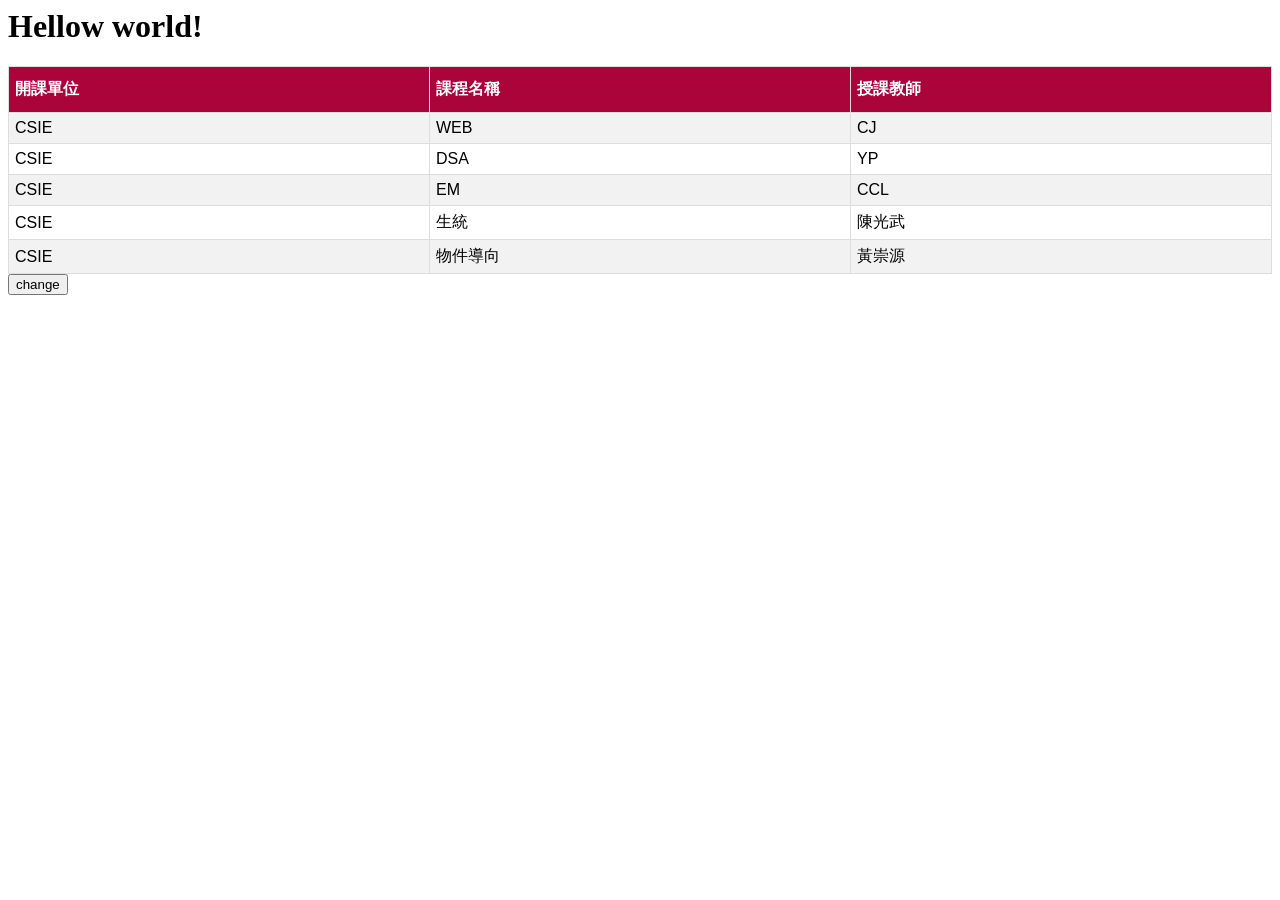
<file: index.html>
<html>
    <head>
        <link rel="stylesheet" type="text/css" href="styles.css">
        <script src="button.js"></script>
    </head>
    <body>
        <h1 id="Hellow world!">Hellow world!</h1>
        <table id="csie">
            <tr>
                <th>開課單位</th> <th>課程名稱</th> <th>授課教師</th>
            </tr>
            <tr>
                <td>CSIE</td> <td>WEB</td> <td>CJ</td>
            </tr>
            <tr>
                <td>CSIE</td> <td>DSA</td> <td>YP</td>
            </tr>
            <tr>
                <td>CSIE</td> <td>EM</td> <td>CCL</td>
            </tr>
            <tr>
                <td>CSIE</td> <td>生統</td> <td>陳光武</td>
            </tr>
            <tr>
                <td>CSIE</td> <td>物件導向</td> <td>黃崇源</td>
            </tr>
        </table>
        <button onclick="changeResult(), displayResult()">change</button>
    </body>
</html>
</file>
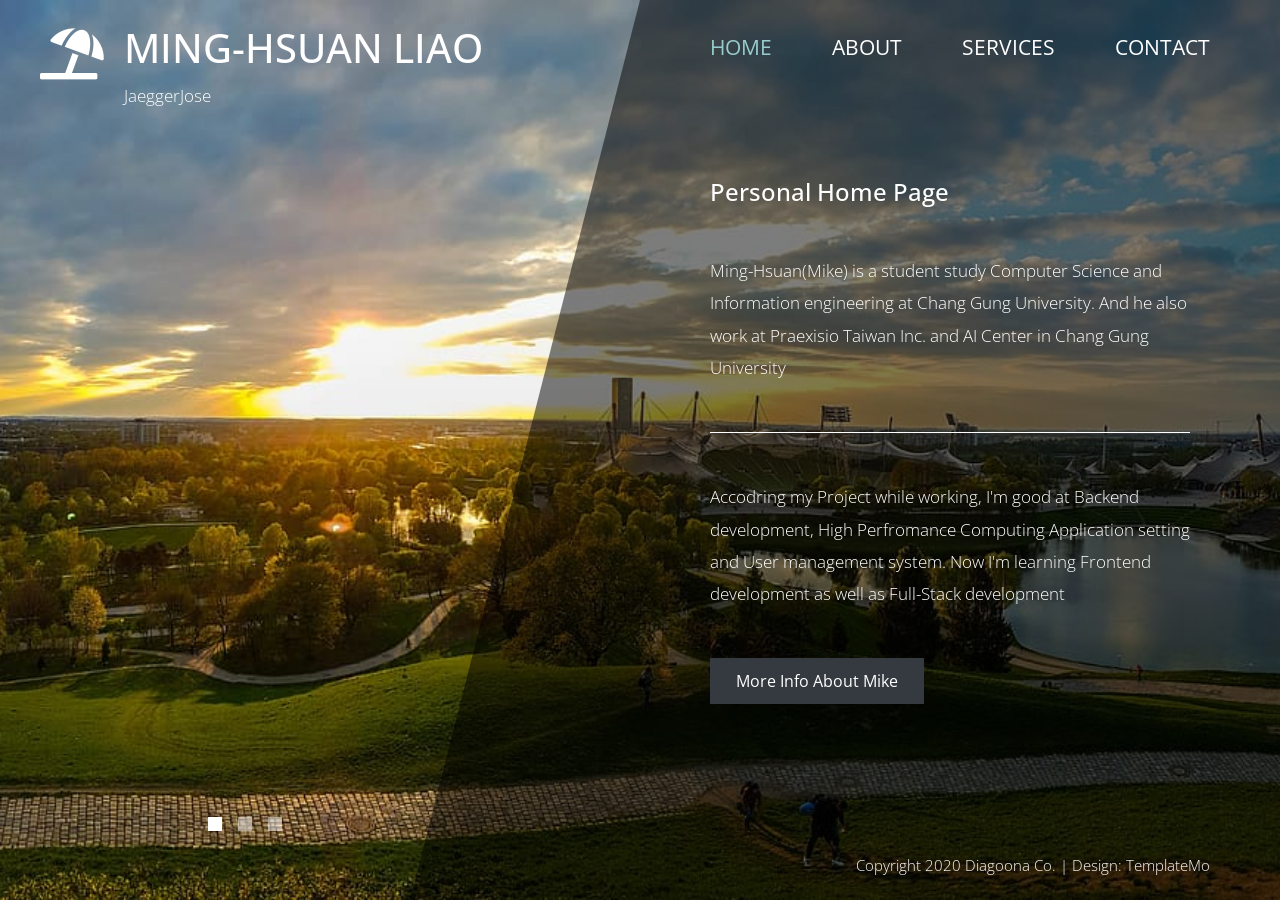
<file: HW1/index.html>
<!DOCTYPE html>
<html lang="en">
<head>
<!-- Google tag (gtag.js) -->
<script async src="https://www.googletagmanager.com/gtag/js?id=G-N0YQWYT632"></script>
<script>
  window.dataLayer = window.dataLayer || [];
  function gtag(){dataLayer.push(arguments);}
  gtag('js', new Date());

  gtag('config', 'G-N0YQWYT632');
</script>
    <meta charset="UTF-8">
    <meta name="viewport" content="width=device-width, initial-scale=1.0">
    <meta http-equiv="X-UA-Compatible" content="ie=edge">
    <title>Diagoona HTML CSS Template</title>
    <link href="https://fonts.googleapis.com/css?family=Open+Sans:300,400" rel="stylesheet" />
    <link href="css/bootstrap.min.css" rel="stylesheet" />
    <link href="fontawesome/css/all.min.css" rel="stylesheet" />
    <link href="css/templatemo-diagoona.css" rel="stylesheet" />
  </head>

<body>
    <div class="tm-container">        
        <div>
            <div class="tm-row pt-4">
                <div class="tm-col-left">
                    <div class="tm-site-header media">
                        <i class="fas fa-umbrella-beach fa-3x mt-1 tm-logo"></i>
                        <div class="media-body">
                            <h1 class="tm-sitename text-uppercase">Ming-Hsuan Liao</h1>
                            <p class="tm-slogon">JaeggerJose</p>
                        </div>        
                    </div>
                </div>
                <div class="tm-col-right">
                    <nav class="navbar navbar-expand-lg" id="tm-main-nav">
                        <button class="navbar-toggler toggler-example mr-0 ml-auto" type="button" 
                            data-toggle="collapse" data-target="#navbar-nav" 
                            aria-controls="navbar-nav" aria-expanded="false" aria-label="Toggle navigation">
                            <span><i class="fas fa-bars"></i></span>
                        </button>
                        <div class="collapse navbar-collapse tm-nav" id="navbar-nav">
                            <ul class="navbar-nav text-uppercase">
                                <li class="nav-item active">
                                    <a class="nav-link tm-nav-link" href="#">Home <span class="sr-only">(current)</span></a>
                                </li>
                                <li class="nav-item">
                                    <a class="nav-link tm-nav-link" href="about.html">About</a>
                                </li>
                                <li class="nav-item">
                                    <a class="nav-link tm-nav-link" href="services.html">Services</a>
                                </li>                            
                                <li class="nav-item">
                                    <a class="nav-link tm-nav-link" href="contact.html">Contact</a>
                                </li>
                            </ul>                            
                        </div>                        
                    </nav>
                </div>
            </div>
            
            <div class="tm-row">
                <div class="tm-col-left"></div>
                <main class="tm-col-right">
                    <section class="tm-content">
                        <h2 class="mb-5 tm-content-title" color="white">Personal Home Page</h2>
                        <p class="mb-5">Ming-Hsuan(Mike) is a student study Computer Science and Information engineering at Chang Gung University. And he also work at Praexisio Taiwan Inc. and AI Center in Chang Gung University</p>
                        <hr class="mb-5">
                        <p class="mb-5">Accodring my Project while working, I'm good at Backend development, High Perfromance Computing Application setting and User management system. Now I'm learning Frontend development as well as Full-Stack development</p>                        
                        <a href="about.html" class="btn btn-dark">More Info About Mike</a>
                    </section>
                </main>
            </div>
        </div>        

        <div class="tm-row">
            <div class="tm-col-left text-center">            
                <ul class="tm-bg-controls-wrapper">
                    <li class="tm-bg-control active" data-id="0"></li>
                    <li class="tm-bg-control" data-id="1"></li>
                    <li class="tm-bg-control" data-id="2"></li>
                </ul>            
            </div>        
            <div class="tm-col-right tm-col-footer">
                <footer class="tm-site-footer text-right">
                    <p class="mb-0">Copyright 2020 Diagoona Co. 
                    
                    | Design: <a rel="nofollow" target="_parent" href="https://templatemo.com" class="tm-text-link">TemplateMo</a></p>
                </footer>
            </div>  
        </div>
        <div class="tm-bg">
            <div class="tm-bg-left"></div>
            <div class="tm-bg-right"></div>
        </div>
    </div>

    <script src="js/jquery-3.4.1.min.js"></script>
    <script src="js/bootstrap.min.js"></script>
    <script src="js/jquery.backstretch.min.js"></script>
    <script src="js/templatemo-script.js"></script>
</body>
</html>
</file>
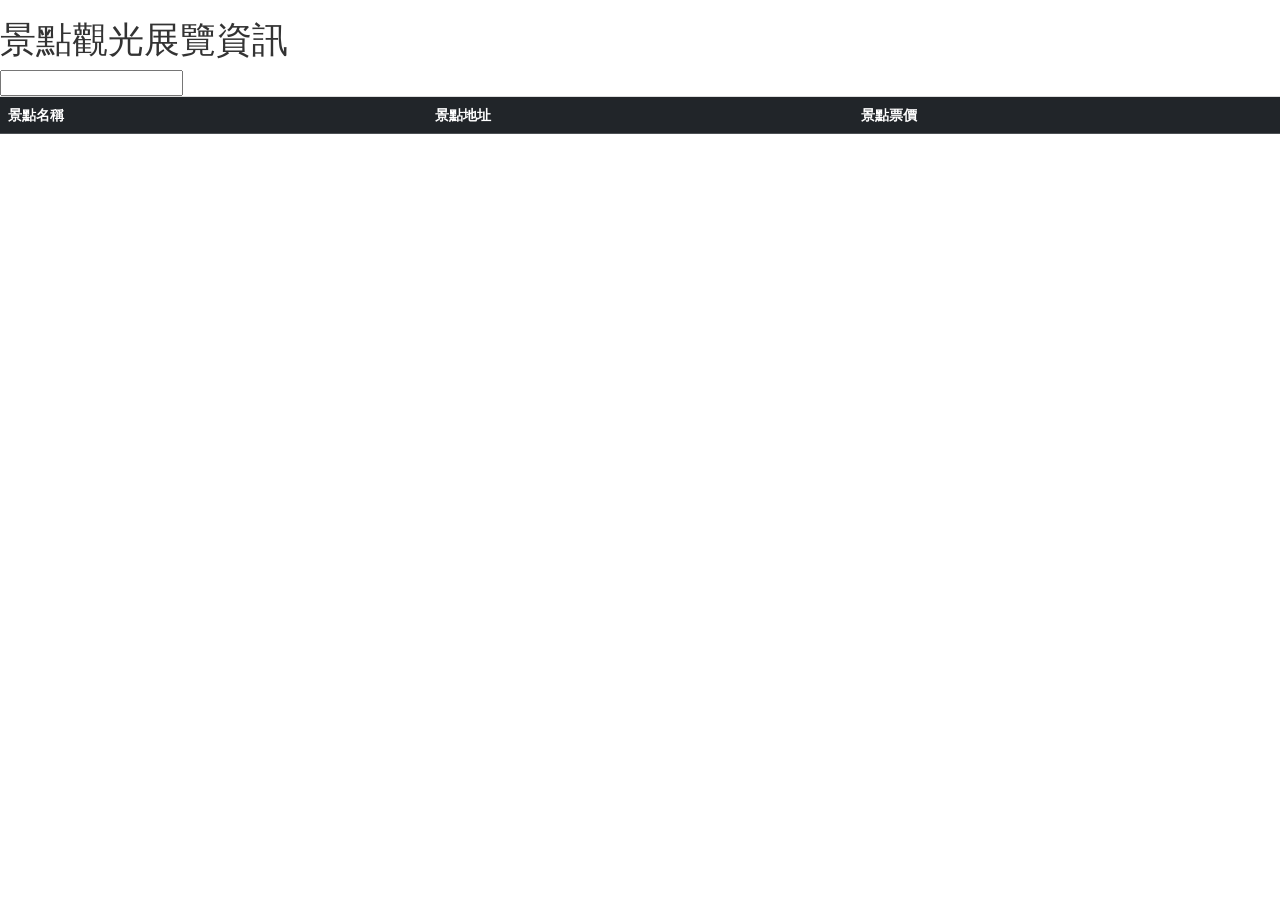
<file: HW2/index.html>
<!DOCTYPE html>
<html>
<head>
    <script src="https://ajax.googleapis.com/ajax/libs/jquery/3.3.1/jquery.min.js"></script>
    <script src="https://maxcdn.bootstrapcdn.com/bootstrap/3.3.7/js/bootstrap.min.js"></script>
    <link href="https://cdn.jsdelivr.net/npm/bootstrap@5.0.2/dist/css/bootstrap.min.css" rel="stylesheet" integrity="sha384-EVSTQN3/azprG1Anm3QDgpJLIm9Nao0Yz1ztcQTwFspd3yD65VohhpuuCOmLASjC" crossorigin="anonymous">
    <link rel="stylesheet" href="https://maxcdn.bootstrapcdn.com/bootstrap/3.3.7/css/bootstrap.min.css">
    <meta charset="UTF-8">
    <script>
        //Ajax get data from url
        var openurl = "https://cloud.culture.tw/frontsite/trans/SearchShowAction.do?method=doFindTypeJ&category=6";
        var xhr = new XMLHttpRequest();
        var curPage = 1;
        xhr.open("GET", openurl, true);
        xhr.send();
        xhr.onreadystatechange = function(){
            if(this.readyState == 4 && this.status == 200) {
                dataset = JSON.parse(this.responseText);
                showDataset(dataset.slice((curPage-1)*10,curPage*10));
                pagebutton(dataset, curPage);
            }
        };

        //show page number
        function showPage(curData, ccurPage) {
            var page = document.getElementById("page_page");
            var btnNmu = Math.ceil(curData.length/10);
            page.innerHTML = ccurPage+' / '+btnNmu + ' 頁';
        }

        function addNewData(dataset) {
            var myTable = document.getElementById("csie");
            dataset.forEach(function(data, index) {
                var row = myTable.insertRow(-1);
                row.insertCell(0).innerHTML = data['title'];
                row.insertCell(1).innerHTML = data['showInfo'][0]['location'];
                row.insertCell(2).innerHTML = data['showInfo'][0]['price'];
            });
        }
        //show dataset 10 data per page
        function showDataset(dataset) {
            var myTable = document.getElementById("csie");
            for(var i = myTable.rows.length - 1; i > 0; i--)
                myTable.deleteRow(i);
            dataset.forEach(function(data, index) {
                var row = myTable.insertRow(-1);
                row.insertCell(0).innerHTML = data['title'];
                row.insertCell(1).innerHTML = data['showInfo'][0]['location'];
                row.insertCell(2).innerHTML = data['showInfo'][0]['price'];
            });
        }

        function createUpButton(data,currPage) {
            var page = document.getElementById("upDiv");
            var btnNmu = Math.ceil(data.length/10);
            var btn = document.createElement("button");
            btn.setAttribute("id","buttonpageup");
            btn.innerHTML = "上一頁";
            btn.onclick = function(){
                if(currPage > 1){
                    currPage--;
                    showPage(data, currPage);
                    showDataset(data.slice((currPage-1)*10,currPage*10));
                    removeBtn();
                    pagebutton(data, currPage);
                }
            }
            page.appendChild(btn);
        }
        function createDownButton(data,currPage) {
            var page = document.getElementById("downDiv");
            var btnNmu = Math.ceil(data.length/10);
            var btn = document.createElement("button");
            btn.setAttribute("id","buttonpagedown");
            btn.innerHTML = "下一頁";
            btn.onclick = function(){
                if(currPage < btnNmu){
                    currPage++;
                    showPage(data, currPage);
                    showDataset(data.slice((currPage-1)*10,currPage*10));
                    removeBtn();
                    pagebutton(data, currPage);
                }
            }
            page.appendChild(btn);
        }
        //page button
        function pagebutton(data, curPage){
            showPage(data, curPage);
            //pageUp button
            createUpButton(data,curPage); 
            //pageDown button
            createDownButton(data,curPage);
        };

        //searchTitle function
        function removeBtn() {
            let btnSearchPage = document.getElementById("buttonpageup");
            btnSearchPage.remove();
            let btnSearchPageDown = document.getElementById("buttonpagedown");
            btnSearchPageDown.remove();
        }

        function searchTitle(){
            var searchTitlePage = 1;
            searchTitlePage = 1;
            curPage = 1;
            console.log(searchTitlePage);
            var searchTitle = document.getElementById("searchTitle").value;
            //claer page button
            removeBtn();

            //check searchTitle is empty
            if(searchTitle=='') {
                var page = document.getElementById("page_btn");
                showPage(dataset, curPage);
                showDataset(dataset.slice((curPage-1)*10,curPage*10));
                pagebutton(dataset, curPage);
                return;
            }

            var searchResult = [];
            dataset.forEach(function(data, index) {
                if(data['title'].indexOf(searchTitle) != -1){
                    searchResult.push(data);
                }
            });

            showPage(dataset, searchTitlePage);
            pagebutton(searchResult, searchTitlePage);
            showDataset(searchResult.slice((curPage-1)*10,curPage*10));
        }
    </script>
</head>

<body>
    <div class="grid-container">
    <h1>景點觀光展覽資訊</h1>
    <input type="text" id="searchTitle" onchange="searchTitle()"/>
    </div>
        <table id="csie" class="table table-dark">
            <tr>
                <th>景點名稱</th>
                <th>景點地址</th>
                <th>景點票價</th>
            </tr>
        </table>
    <div class="p">
        <div id="upDiv" class="left"></div>
        <div id="page_page" class="middle"></div>
        <div id="downDiv" class="right"></div> 
    </div>
 </body>
</html>
</file>
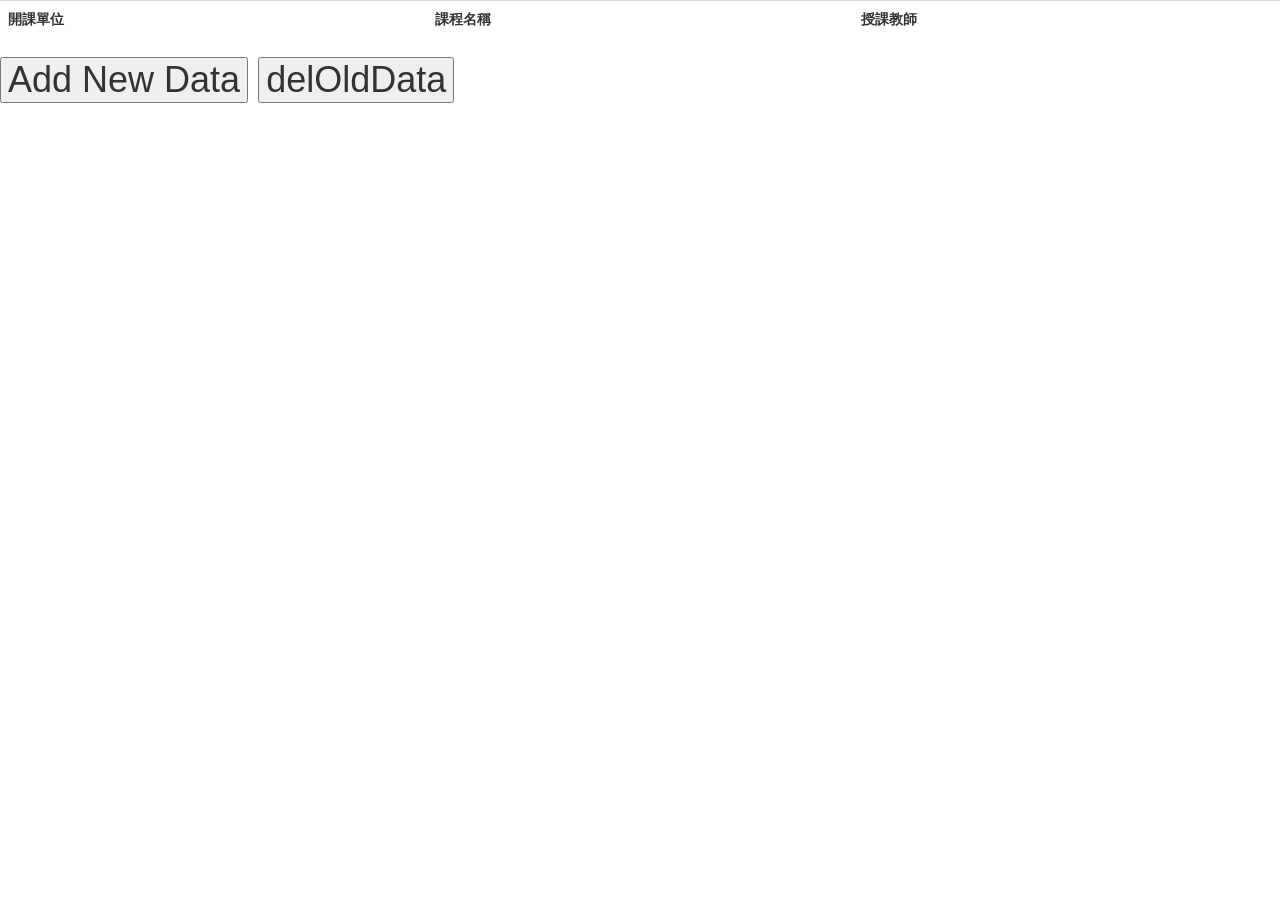
<file: lab2/index.html>
<!DOCTYPE html>
<html lang="en">
    <head>
        <title>Lab 2</title>
        <link rel="stylesheet" href="https://maxcdn.bootstrapcdn.com/bootstrap/3.3.7/css/bootstrap.min.css">
    </head>
    <body>
        <script>
            var d = ["資工系","資工系","資工系","資工系","資工系","資工系"];
            var c = ["物件導向軟體設計", "計算機網路實驗", "作業系統實務", "生物統計", "通訊系統", "軟硬體專題(2)"];
            var t = ["黃崇源", "李春良", "張哲維", "陳光武", "陳仁暉", "魏志達"];
            var color = ["#FF0000","#00FF00","#0000FF","#FFFF00","#00FFFF","#FF00FF"];
            var color_counter = 0;
            function addNewData() {
                var myTable = document.getElementById("csie");
                document.getElementById("secret").innerText = "助教好帥";
                document.getElementById("error").innerText = "";
                document.getElementById("secret").style.color = color[color_counter++%6];
                var rowCount = c.length;
                var cellCount = myTable.rows[0].cells.length;
                for(var i=0;i < rowCount;i++) {
                    var row = myTable.insertRow(-1);
                    row.insertCell(0).innerHTML = d[i];
                    row.insertCell(1).innerHTML = c[i];
                    row.insertCell(2).innerHTML = t[i];
                    console.log(d[i],c[i],t[i]);
                }
            }
            function deleteOldData() {
                document.getElementById("secret").style.color = color[color_counter++%6];
                var myTable = document.getElementById("csie");
                var rowCount = myTable.rows.length;
                let i = rowCount-1;
                if(i>0)
                    myTable.deleteRow(i--);
                else
                    document.getElementById("error").innerText = "沒有資料可以刪除";
            }
        </script>
            <table id="csie" class="table table-dark table-hover">
                <tr>
                    <th>
                        開課單位    
                    </th>
                    <th>
                        課程名稱
                    </th>
                    <th>
                        授課教師
                    </th>
                </tr>
            </table>
        <h1 id="error"><h1>
        <button onclick="addNewData()">Add New Data</button>
        <button onclick="deleteOldData()">delOldData</button>
        <h1 id="secret"><h1>
    </body>
</html>
</file>
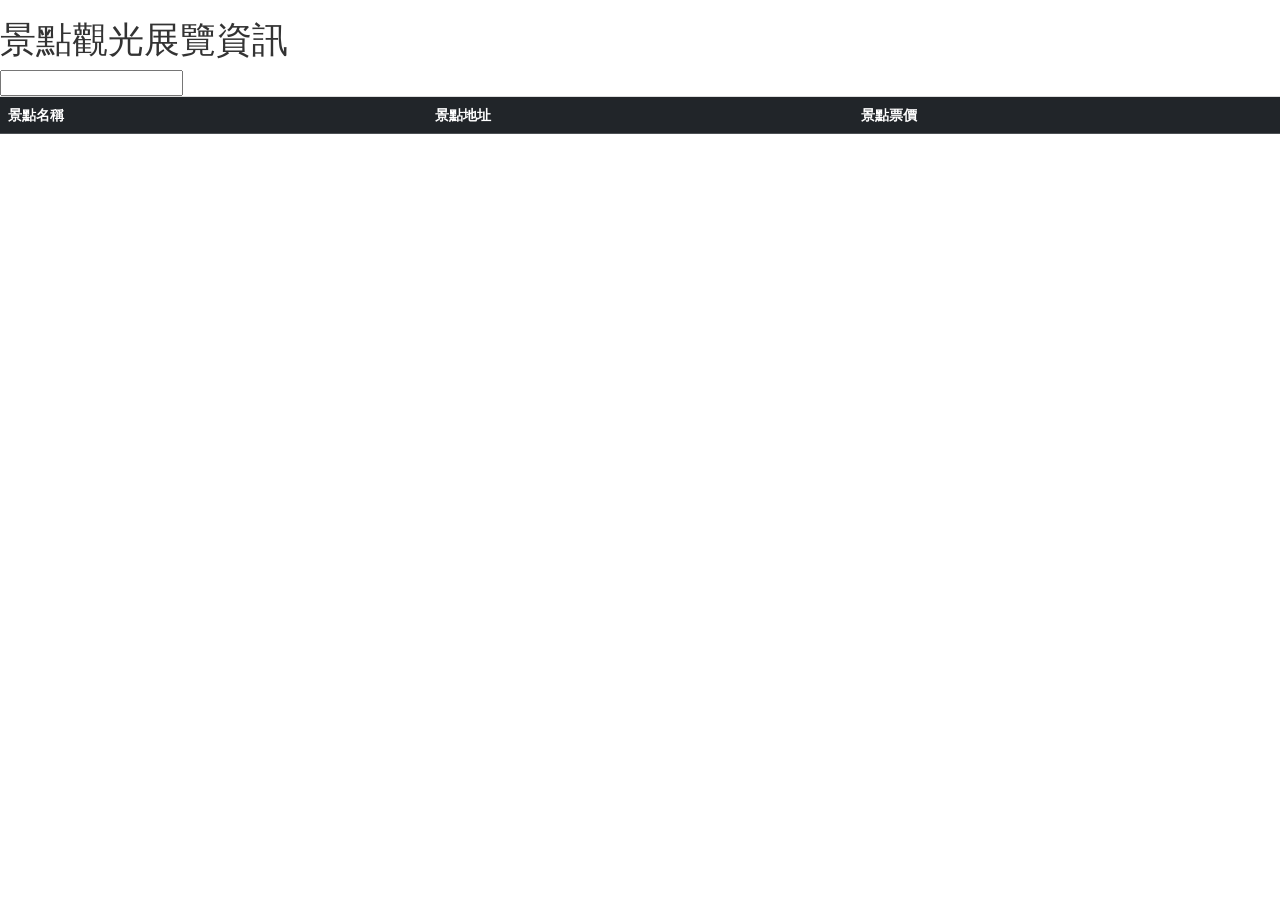
<file: lab4/index.html>
<!DOCTYPE html>
<html>
<head>
    <script src="https://ajax.googleapis.com/ajax/libs/jquery/3.3.1/jquery.min.js"></script>
    <script src="https://maxcdn.bootstrapcdn.com/bootstrap/3.3.7/js/bootstrap.min.js"></script>
    <link href="https://cdn.jsdelivr.net/npm/bootstrap@5.0.2/dist/css/bootstrap.min.css" rel="stylesheet" integrity="sha384-EVSTQN3/azprG1Anm3QDgpJLIm9Nao0Yz1ztcQTwFspd3yD65VohhpuuCOmLASjC" crossorigin="anonymous">
    <link rel="stylesheet" href="https://maxcdn.bootstrapcdn.com/bootstrap/3.3.7/css/bootstrap.min.css">
    <meta charset="UTF-8">
    <script>
        //fetch get data from url
        var openurl = "https://cloud.culture.tw/frontsite/trans/SearchShowAction.do?method=doFindTypeJ&category=6";
        var curPage = 1;
        var dataset;
        fetch(openurl,{method:'GET'})
        .then(res=>res.json())
        .then(res=>{
            console.log(res);
            dataset = res;
            showDataset(dataset.slice(0,10));
            pagebutton(dataset, 1);
        })

        //show page number
        function showPage(curData, ccurPage) {
            var page = document.getElementById("page_page");
            var btnNmu = Math.ceil(curData.length/10);
            page.innerHTML = ccurPage+' / '+btnNmu + ' 頁';
        }

        function addNewData(dataset) {
            var myTable = document.getElementById("csie");
            dataset.forEach(function(data, index) {
                var row = myTable.insertRow(-1);
                row.insertCell(0).innerHTML = data['title'];
                row.insertCell(1).innerHTML = data['showInfo'][0]['location'];
                row.insertCell(2).innerHTML = data['showInfo'][0]['price'];
            });
        }
        //show dataset 10 data per page
        function showDataset(dataset) {
            var myTable = document.getElementById("csie");
            for(var i = myTable.rows.length - 1; i > 0; i--)
                myTable.deleteRow(i);
            dataset.forEach(function(data, index) {
                var row = myTable.insertRow(-1);
                row.insertCell(0).innerHTML = data['title'];
                row.insertCell(1).innerHTML = data['showInfo'][0]['location'];
                row.insertCell(2).innerHTML = data['showInfo'][0]['price'];
            });
        }

        function createUpButton(data,currPage) {
            var page = document.getElementById("upDiv");
            var btnNmu = Math.ceil(data.length/10);
            var btn = document.createElement("button");
            btn.setAttribute("id","buttonpageup");
            btn.innerHTML = "上一頁";
            btn.onclick = function(){
                if(currPage > 1){
                    currPage--;
                    showPage(data, currPage);
                    showDataset(data.slice((currPage-1)*10,currPage*10));
                    removeBtn();
                    pagebutton(data, currPage);
                }
            }
            page.appendChild(btn);
        }
        function createDownButton(data,currPage) {
            var page = document.getElementById("downDiv");
            var btnNmu = Math.ceil(data.length/10);
            var btn = document.createElement("button");
            btn.setAttribute("id","buttonpagedown");
            btn.innerHTML = "下一頁";
            btn.onclick = function(){
                if(currPage < btnNmu){
                    currPage++;
                    showPage(data, currPage);
                    showDataset(data.slice((currPage-1)*10,currPage*10));
                    removeBtn();
                    pagebutton(data, currPage);
                }
            }
            page.appendChild(btn);
        }
        //page button
        function pagebutton(data, curPage){
            showPage(data, curPage);
            //pageUp button
            createUpButton(data,curPage); 
            //pageDown button
            createDownButton(data,curPage);
        };

        //searchTitle function
        function removeBtn() {
            let btnSearchPage = document.getElementById("buttonpageup");
            btnSearchPage.remove();
            let btnSearchPageDown = document.getElementById("buttonpagedown");
            btnSearchPageDown.remove();
        }

        function searchTitle(){
            var searchTitlePage = 1;
            searchTitlePage = 1;
            curPage = 1;
            console.log(searchTitlePage);
            var searchTitle = document.getElementById("searchTitle").value;
            //claer page button
            removeBtn();

            //check searchTitle is empty
            if(searchTitle=='') {
                var page = document.getElementById("page_btn");
                showPage(dataset, curPage);
                showDataset(dataset.slice((curPage-1)*10,curPage*10));
                pagebutton(dataset, curPage);
                return;
            }

            var searchResult = [];
            dataset.forEach(function(data, index) {
                if(data['title'].indexOf(searchTitle) != -1){
                    searchResult.push(data);
                }
            });

            showPage(dataset, searchTitlePage);
            pagebutton(searchResult, searchTitlePage);
            showDataset(searchResult.slice((curPage-1)*10,curPage*10));
        }
    </script>
</head>

<body>
    <div class="grid-container">
    <h1>景點觀光展覽資訊</h1>
    <input type="text" id="searchTitle" onchange="searchTitle()"/>
    </div>
        <table id="csie" class="table table-dark">
            <tr>
                <th>景點名稱</th>
                <th>景點地址</th>
                <th>景點票價</th>
            </tr>
        </table>
    <div class="p">
        <div id="upDiv" class="left"></div>
        <div id="page_page" class="middle"></div>
        <div id="downDiv" class="right"></div> 
    </div>
 </body>
</html>
</file>
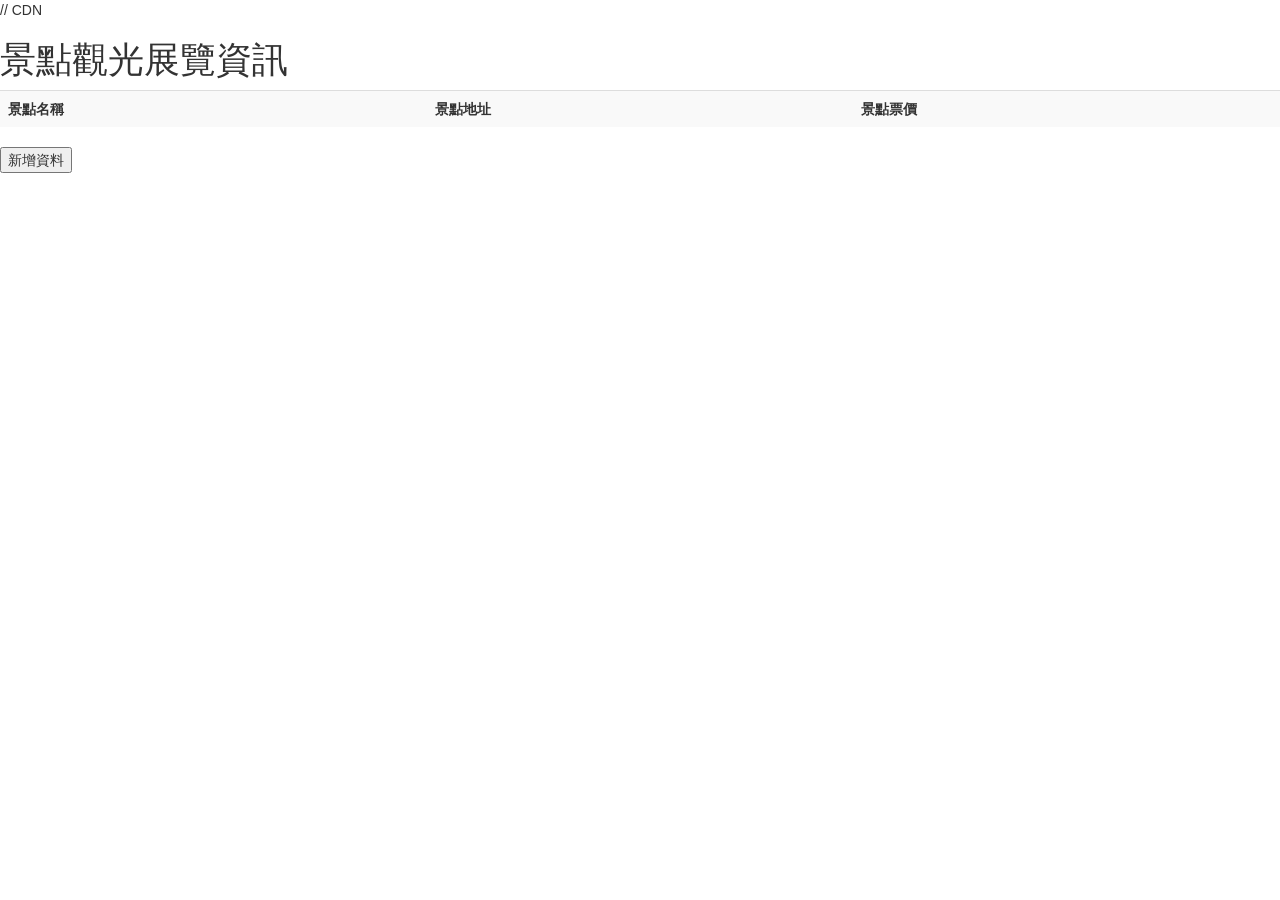
<file: practice12.04/index.html>
<!DOCTYPE html>
<html>
<head>
    // CDN
    <script src="https://ajax.googleapis.com/ajax/libs/jquery/3.3.1/jquery.min.js"></script>
    <script src="https://maxcdn.bootstrapcdn.com/bootstrap/3.3.7/js/bootstrap.min.js"></script>
    <link rel="stylesheet" href="https://maxcdn.bootstrapcdn.com/bootstrap/3.3.7/css/bootstrap.min.css">
    <meta charset="UTF-8">
    <script>
        var openurl = "https://cloud.culture.tw/frontsite/trans/SearchShowAction.do?method=doFindTypeJ&category=6";
        var xhr = new XMLHttpRequest();
        xhr.open("GET", openurl, true);
        xhr.send();
        xhr.onreadystatechange = function(){
            if(this.readyState == 4 && this.status == 200) {
                dataset = JSON.parse(this.responseText);
                addNewData(dataset);
            }
        };
        function addNewData(dataset) {
            var myTable = document.getElementById("csie");
            dataset.forEach(function(data, index) {
                var row = myTable.insertRow(-1);
                row.insertCell(0).innerHTML = data['title'];
                row.insertCell(1).innerHTML = data['showInfo'][0]['location'];
                row.insertCell(2).innerHTML = data['showInfo'][0]['price'];
            });
        }
    </script>
</head>

<body>
    <h1>景點觀光展覽資訊</h1>
        <table id="csie" class="table table-striped table-hover">
            <tr>
                <th>景點名稱</th>
                <th>景點地址</th>
                <th>景點票價</th>
            </tr>
        </table>
        <button onclick="addNewData()">新增資料</button>
        
 </body>
</html>
</file>
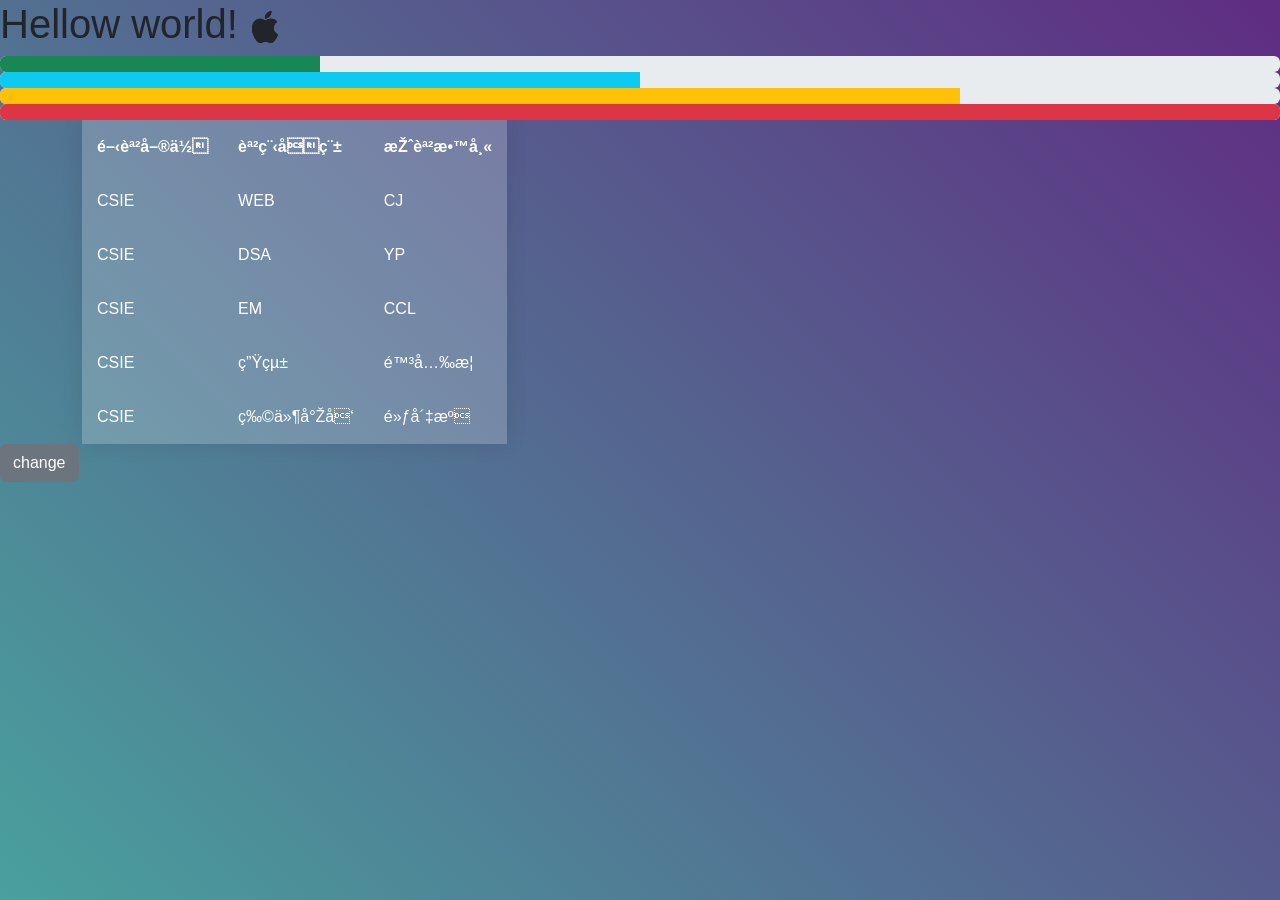
<file: practice2/index.html>
<!DOCTYPE html>
<html>
    <head>
        <link rel="stylesheet" href="https://cdn.jsdelivr.net/npm/bootstrap@5.2.3/dist/css/bootstrap.min.css" integrity="sha384-rbsA2VBKQhggwzxH7pPCaAqO46MgnOM80zW1RWuH61DGLwZJEdK2Kadq2F9CUG65" crossorigin="anonymous">
        <link rel="stylesheet" type="text/css" href="style.css">
        <script src="button.js"></script>
    </head>
    <body>
        <h1 id="Hellow world!">Hellow world!        
            <svg xmlns="http://www.w3.org/2000/svg" width="32" height="32" fill="currentColor" class="bi bi-apple" viewBox="0 0 16 16">
            <path d="M11.182.008C11.148-.03 9.923.023 8.857 1.18c-1.066 1.156-.902 2.482-.878 2.516.024.034 1.52.087 2.475-1.258.955-1.345.762-2.391.728-2.43Zm3.314 11.733c-.048-.096-2.325-1.234-2.113-3.422.212-2.189 1.675-2.789 1.698-2.854.023-.065-.597-.79-1.254-1.157a3.692 3.692 0 0 0-1.563-.434c-.108-.003-.483-.095-1.254.116-.508.139-1.653.589-1.968.607-.316.018-1.256-.522-2.267-.665-.647-.125-1.333.131-1.824.328-.49.196-1.422.754-2.074 2.237-.652 1.482-.311 3.83-.067 4.56.244.729.625 1.924 1.273 2.796.576.984 1.34 1.667 1.659 1.899.319.232 1.219.386 1.843.067.502-.308 1.408-.485 1.766-.472.357.013 1.061.154 1.782.539.571.197 1.111.115 1.652-.105.541-.221 1.324-1.059 2.238-2.758.347-.79.505-1.217.473-1.282Z"/>
            <path d="M11.182.008C11.148-.03 9.923.023 8.857 1.18c-1.066 1.156-.902 2.482-.878 2.516.024.034 1.52.087 2.475-1.258.955-1.345.762-2.391.728-2.43Zm3.314 11.733c-.048-.096-2.325-1.234-2.113-3.422.212-2.189 1.675-2.789 1.698-2.854.023-.065-.597-.79-1.254-1.157a3.692 3.692 0 0 0-1.563-.434c-.108-.003-.483-.095-1.254.116-.508.139-1.653.589-1.968.607-.316.018-1.256-.522-2.267-.665-.647-.125-1.333.131-1.824.328-.49.196-1.422.754-2.074 2.237-.652 1.482-.311 3.83-.067 4.56.244.729.625 1.924 1.273 2.796.576.984 1.34 1.667 1.659 1.899.319.232 1.219.386 1.843.067.502-.308 1.408-.485 1.766-.472.357.013 1.061.154 1.782.539.571.197 1.111.115 1.652-.105.541-.221 1.324-1.059 2.238-2.758.347-.79.505-1.217.473-1.282Z"/>
        </svg>
        </h1>
        <div class="progress">
        <div class="progress-bar bg-success" role="progressbar" style="width: 25%" aria-valuenow="25" aria-valuemin="0" aria-valuemax="100"></div>
        </div>
        <div class="progress">
        <div class="progress-bar bg-info" role="progressbar" style="width: 50%" aria-valuenow="50" aria-valuemin="0" aria-valuemax="100"></div>
        </div>
        <div class="progress">
        <div class="progress-bar bg-warning" role="progressbar" style="width: 75%" aria-valuenow="75" aria-valuemin="0" aria-valuemax="100"></div>
        </div>
        <div class="progress">
        <div class="progress-bar bg-danger" role="progressbar" style="width: 100%" aria-valuenow="100" aria-valuemin="0" aria-valuemax="100"></div>
        </div>
        <div class="container">
        <table id="csie">
            <tr>
                <th>開課單位</th> <th>課程名稱</th> <th>授課教師</th>
            </tr>
            <tr>
                <td>CSIE</td> <td>WEB</td> <td>CJ</td>
            </tr>
            <tr>
                <td>CSIE</td> <td>DSA</td> <td>YP</td>
            </tr>
            <tr>
                <td>CSIE</td> <td>EM</td> <td>CCL</td>
            </tr>
            <tr>
                <td>CSIE</td> <td>生統</td> <td>陳光武</td>
            </tr>
            <tr>
                <td>CSIE</td> <td>物件導向</td> <td>黃崇源</td>
            </tr>
        </table>
        </div>
        <div class="btn-group" role="group" aria-label="Basic example">
        <button onclick="changeResult(), displayResult()" class="btn btn-secondary">change</button>
        </div>
    </body>
</html>
</file>
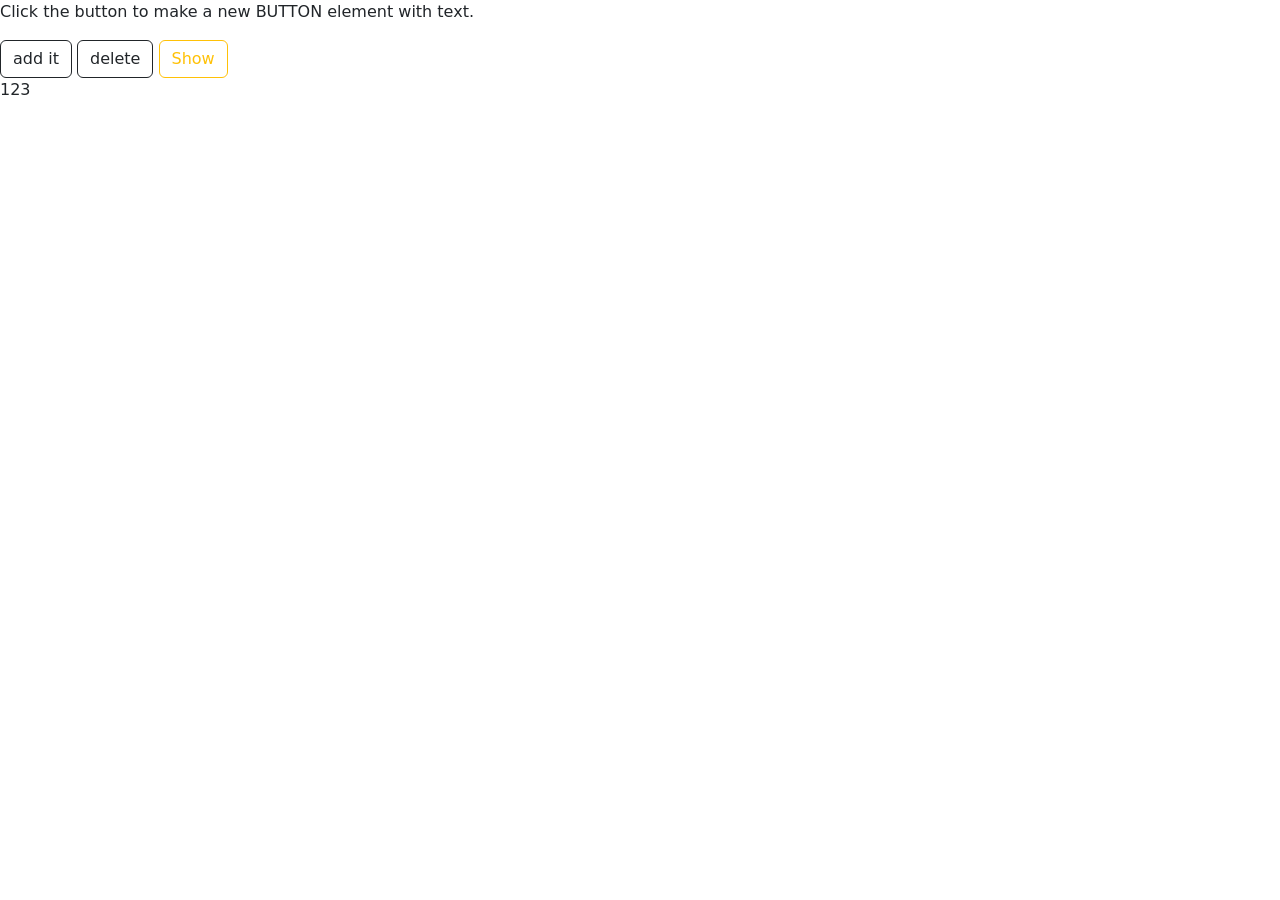
<file: practice22.03/index.html>
<!DOCTYPE html>
<html>
    <head>
        <script src="button.js"></script>
        <link href="https://cdn.jsdelivr.net/npm/bootstrap@5.3.0-alpha1/dist/css/bootstrap.min.css" rel="stylesheet" integrity="sha384-GLhlTQ8iRABdZLl6O3oVMWSktQOp6b7In1Zl3/Jr59b6EGGoI1aFkw7cmDA6j6gD" crossorigin="anonymous">
    </head>
    <body>
        <script>
            window.onload = function() {
                document.getElementById('ShowBox').innerHTML=`Hello CGUCSIE!`;
            }
            function ImgLoad() {
                document.getElementById('ShowBoxA').innerHTML=`Image Loaded`;
            }
        </script>
        <p>
            Click the button to make a new BUTTON element with text.
        </p>
        <button onclick="add_it()" class="btn btn-outline-dark">add it</button>
        <button onclick="delete_it()" class="btn btn-outline-dark">delete</button>
        <button onclick="show_item()" class="btn btn-outline-warning">Show</button>
        <div id="container" tabindex="0">123</div>
    </body>
</html>
</file>
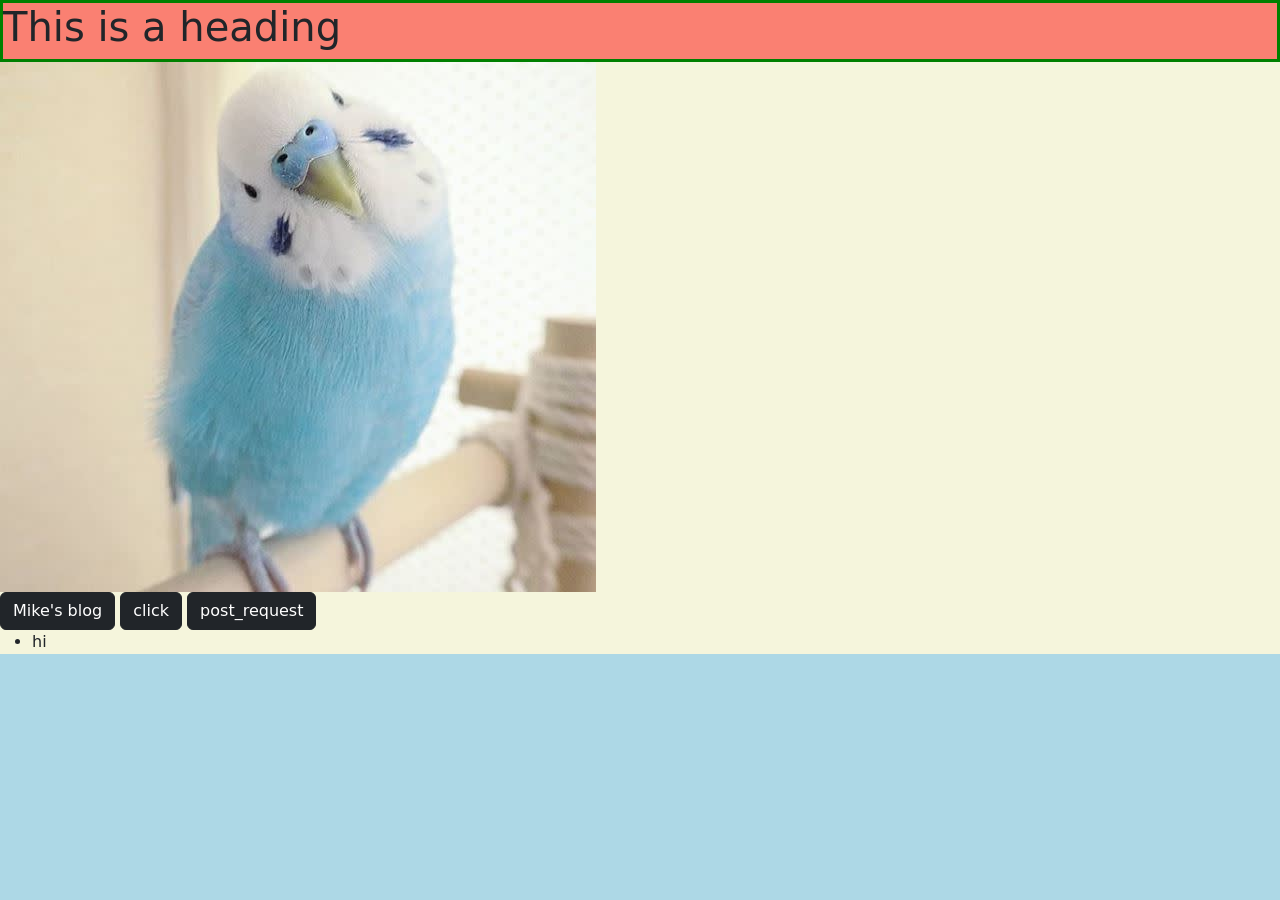
<file: practice3/index.html>
<!DOCTYPE html>
<html lang="en">
    <head>
        <meta charset="UTF-8">
        <link href="https://cdn.jsdelivr.net/npm/bootstrap@5.3.0-alpha1/dist/css/bootstrap.min.css" rel="stylesheet" integrity="sha384-GLhlTQ8iRABdZLl6O3oVMWSktQOp6b7In1Zl3/Jr59b6EGGoI1aFkw7cmDA6j6gD" crossorigin="anonymous">
        <link rel="stylesheet" href="css/background.css">
        <link rel="stylesheet" href="css/style.css">
        <script src="js/button.js"></script>
        <title>
            Mike's blog
        </title>
    </head>
    <body>
        <div class="top"> <h1>This is a heading</h1> </div>
        <div>
            <img src="image/brid.jfif" with="600" heigh="400" alt="一張圖片">
        </div>  
        <div>
        <a href="https://duitzu.github.io" type="button" class="btn btn-dark">Mike's blog </a>

        <button type="button" onclick="clickbutton()" class="btn btn-dark"> click </button>

        <button type="button" onclick="post_request()" class="btn btn-dark"> post_request </button>
        </div>
        <div>
            <ul>
                <li> hi </li>
            </ul>
        </div>
    </body>
</html>
</file>
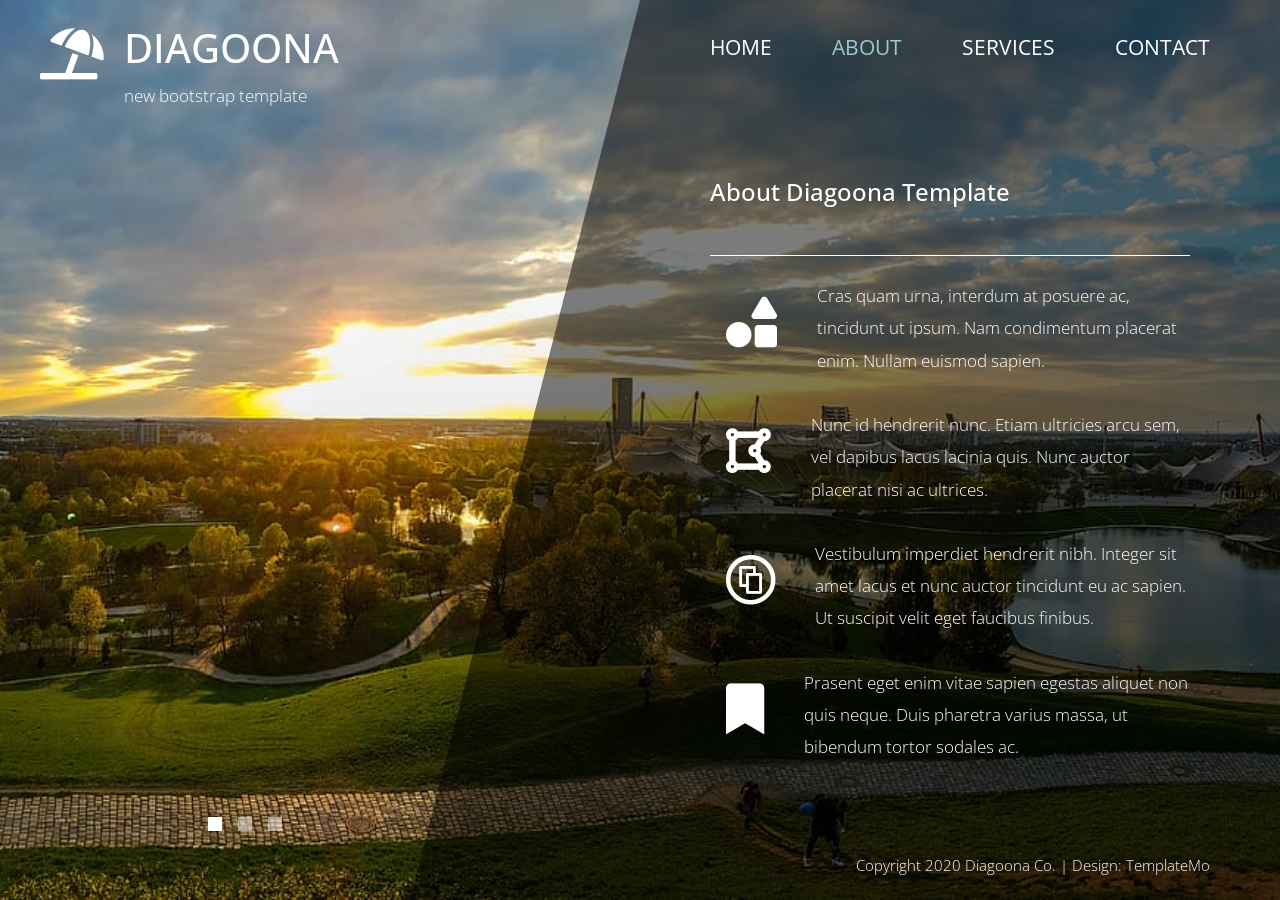
<file: HW1/about.html>
<!DOCTYPE html>
<html lang="en">

<head>
<!-- Google tag (gtag.js) -->
<script async src="https://www.googletagmanager.com/gtag/js?id=G-N0YQWYT632"></script>
<script>
  window.dataLayer = window.dataLayer || [];
  function gtag(){dataLayer.push(arguments);}
  gtag('js', new Date());

  gtag('config', 'G-N0YQWYT632');
</script>
    <meta charset="UTF-8">
    <meta name="viewport" content="width=device-width, initial-scale=1.0">
    <meta http-equiv="X-UA-Compatible" content="ie=edge">
    <title>Diagoona - About Page</title>
    <link href="https://fonts.googleapis.com/css?family=Open+Sans:300,400" rel="stylesheet" /> <!-- https://fonts.google.com/ -->
    <link href="css/bootstrap.min.css" rel="stylesheet" /> <!-- https://getbootstrap.com/ -->
    <link href="fontawesome/css/all.min.css" rel="stylesheet" /> <!-- https://fontawesome.com/ -->
    <link href="css/templatemo-diagoona.css" rel="stylesheet" />
<!--

TemplateMo 550 Diagoona

https://templatemo.com/tm-550-diagoona

-->
</head>

<body>
    <div class="tm-container">        
        <div>
            <div class="tm-row pt-4">
                <div class="tm-col-left">
                    <div class="tm-site-header media">
                        <i class="fas fa-umbrella-beach fa-3x mt-1 tm-logo"></i>
                        <div class="media-body">
                            <h1 class="tm-sitename text-uppercase">diagoona</h1>
                            <p class="tm-slogon">new bootstrap template</p>
                        </div>        
                    </div>
                </div>
                <div class="tm-col-right">
                    <nav class="navbar navbar-expand-lg" id="tm-main-nav">
                        <button class="navbar-toggler toggler-example mr-0 ml-auto" type="button" 
                            data-toggle="collapse" data-target="#navbar-nav" 
                            aria-controls="navbar-nav" aria-expanded="false" aria-label="Toggle navigation">
                            <span><i class="fas fa-bars"></i></span>
                        </button>
                        <div class="collapse navbar-collapse tm-nav" id="navbar-nav">
                            <ul class="navbar-nav text-uppercase">
                                <li class="nav-item">
                                    <a class="nav-link tm-nav-link" href="index.html">Home</a>
                                </li>
                                <li class="nav-item active">
                                    <a class="nav-link tm-nav-link" href="about.html">About <span class="sr-only">(current)</span></a>
                                </li>
                                <li class="nav-item">
                                    <a class="nav-link tm-nav-link" href="services.html">Services</a>
                                </li>                            
                                <li class="nav-item">
                                    <a class="nav-link tm-nav-link" href="contact.html">Contact</a>
                                </li>
                            </ul>                            
                        </div>                        
                    </nav>
                </div>
            </div>
            
            <div class="tm-row">
                <div class="tm-col-left"></div>
                <main class="tm-col-right">
                    <section class="tm-content tm-about">
                        <h2 class="mb-5 tm-content-title">About Diagoona Template</h2>
                        <hr class="mb-4">
                        <div class="media my-3">
                            <i class="fas fa-shapes fa-3x p-3 mr-4"></i>
                            <div class="media-body">
                                <p>Cras quam urna, interdum at posuere ac, tincidunt ut ipsum. Nam condimentum placerat enim. Nullam euismod sapien.</p>
                            </div> 
                        </div>
                        <div class="media my-3">
                            <i class="fas fa-draw-polygon fa-3x p-3 mr-4"></i>
                            <div class="media-body">
                                <p>Nunc id hendrerit nunc. Etiam ultricies arcu sem, vel dapibus lacus lacinia quis. Nunc auctor placerat nisi ac ultrices.</p>
                            </div> 
                        </div>
                        <div class="media my-3">
                            <i class="fab fa-creative-commons-share fa-3x p-3 mr-4"></i>
                            <div class="media-body">
                                <p>Vestibulum imperdiet hendrerit nibh. Integer sit amet lacus et nunc auctor tincidunt eu ac sapien. Ut suscipit velit eget faucibus finibus.</p>
                            </div> 
                        </div>
                        <div class="media my-3">
                            <i class="fas fa-bookmark fa-3x p-3 mr-4"></i>
                            <div class="media-body">
                                <p>Prasent eget enim vitae sapien egestas aliquet non quis neque. Duis pharetra varius massa, ut bibendum tortor sodales ac.</p>
                            </div> 
                        </div>                        
                    </section>
                </main>
            </div>
        </div>        

        <div class="tm-row">
            <div class="tm-col-left text-center">            
                <ul class="tm-bg-controls-wrapper">
                    <li class="tm-bg-control active" data-id="0"></li>
                    <li class="tm-bg-control" data-id="1"></li>
                    <li class="tm-bg-control" data-id="2"></li>
                </ul>            
            </div>        
            <div class="tm-col-right tm-col-footer">
                <footer class="tm-site-footer text-right">
                    <p class="mb-0">Copyright 2020 Diagoona Co. 
                    
                    | Design: <a rel="nofollow" target="_parent" href="https://templatemo.com" class="tm-text-link">TemplateMo</a></p>
                </footer>
            </div>   
        </div>        

        <!-- Diagonal background design -->
        <div class="tm-bg">
            <div class="tm-bg-left"></div>
            <div class="tm-bg-right"></div>
        </div>
    </div>

    <script src="js/jquery-3.4.1.min.js"></script>
    <script src="js/bootstrap.min.js"></script>
    <script src="js/jquery.backstretch.min.js"></script>
    <script src="js/templatemo-script.js"></script>
</body>
</html>
</file>
<file: styles.css>
table { 
  font-family: Arial, Helvetica, sans-serif; 
  border-collapse: collapse; 
  width: 100%; 
} 
td, th { 
  border: 1px solid #ddd; 
  padding: 6px; 
} 
tr:nth-child(even){background-color: #f2f2f2;} 
tr:hover {background-color: #ddd;} 
th { 
  padding-top: 12px; 
  padding-bottom: 12px; 
  text-align: left; 
  background-color: #aa043b; 
  color: white; 
}
</file>
<file: HW1/css/templatemo-diagoona.css>
body {
    font-family: 'Open Sans', Arial, sans-serif;
    font-size: 17px;
    font-weight: 300;
    overflow-x: hidden;
    color: white;
    background-color: #2C353C;
}

a { 
    transition: all 0.3s ease; 
    text-decoration: none;
}

ul { padding: 0; }
a:hover { text-decoration: none; }
button:focus { outline: none; }
p { line-height: 1.9; }
.tm-logo { margin-right: 20px; }
.tm-slogan { font-size: 0.8rem; }

/* Navigation */
.navbar-toggler {
    padding: 8px 15px;
    border: 0;
    border-radius: 0;
    transform: skewX(-15deg);
    background-color: rgba(0,0,0,0.5);
    color: white;    
}

.navbar-toggler i { transform: skewX(15deg); }

.navbar-expand-lg {
    padding-left: 0;
    padding-right: 0;
}

.navbar-expand-lg .navbar-nav .nav-link { padding: 0; }

.navbar-expand-lg .navbar-nav .tm-nav-link {
    font-size: 1.3rem;
    font-weight: 400;
    color: white;    
    padding-bottom: 30px;    
}

.nav-item { margin-right: 60px; }

.nav-item:last-child { margin-right: 0; }

.nav-item.active .tm-nav-link,
.nav-item:hover .tm-nav-link {
    color: #9CC;
}

/* Page Background */
.tm-bg {
    position: absolute;
    left: 0;
    right: 0;
    width: 100%;
    height: 100%;
    display: flex;
    z-index: -1000;
}

.tm-bg-left,
.tm-bg-right {
    position: relative;
    width: 50%;
    height: 100%;
}

.tm-bg-right { background-color: rgba(0,0,0,0.5); }

.tm-bg-left {
    border-right: 230px solid rgba(0,0,0,0.5);
    border-top: 100vh solid transparent;
}

.tm-bg-controls-wrapper {
    display: inline-block;
    margin-left: -150px;
}

.tm-bg-control {
    display: inline-block;
    width: 14px;
    height: 14px;
    background-color: rgba(255,255,255,0.5);
    margin: 6px;
    cursor: pointer;
}

.tm-bg-control.active,
.tm-bg-control:hover {
    background-color: white;
}

.tm-container {
    width: 100%;
    height: 100%;
    min-height: 100vh;
    position: relative;
    display: flex;
    flex-direction: column;
    justify-content: space-between;  
}

.tm-row { display: flex; }

.tm-col-left {
    width: 50%;
    height: 100%;
    padding-left: 40px;  
    padding-right: 40px;
}

.tm-col-right {
    width: 50%;
    height: 100%;
    padding-left: 70px;
    padding-right: 70px;
}

.tm-content {
    max-width: 660px;
    margin-top: 50px;
    padding-right: 20px;
}

.tm-about { max-width: 525px; }

::-webkit-scrollbar {
    -webkit-appearance: none;
    width: 10px;
}
  
::-webkit-scrollbar-thumb {
    border-radius: 5px;
    background-color: rgba(255,255,255,.8);
    box-shadow: 0 0 1px rgba(255,255,255,.8);
}

.tm-content-title { font-size: 1.5rem; }
hr { border-top: 1px solid white; }

.btn {
    padding: 10px 25px;
    border-radius: 0;
}

.btn-big {
    padding: 9px 40px;
    font-size: 1.2rem;;
}

.btn-primary {
    background-color: white;
    color: black;
    border: 0;
}

.btn-primary:hover {
    background-color: #9CC;
    color: black;
}

.tm-site-footer {
    padding: 40px 0 20px;
    max-width: 660px;
    font-size: 0.95rem;
}

.tm-col-footer { padding-left: 0; }
.tm-text-link { color: white; }

.tm-text-link:hover,
.tm-text-link:focus {
    color: #9CC;
}

/* Service */ 
.tm-service-text { max-width: 365px; }
.tm-service-img { margin-right: 25px; }
.tm-service-img-r { margin-left: 25px; }

/* Contact */
.form-control,
textarea {    
    color: white;
    background-color: transparent;
    background-clip: padding-box;
    border: none;
    border-bottom: 1px solid #999A9B;
    border-radius: 0;
    transition: border-color 0.15s ease-in-out, box-shadow 0.15s ease-in-out;
    padding: 10px 0;
    font-family: 'Open Sans', Arial, sans-serif;
    font-size: 1rem;
    font-weight: 400;
    line-height: 1.5;
}

.form-control:focus {
    color: white;
    background-color: transparent;    
    box-shadow: none;
    border-color: #9CC;
    outline: none;
}

.mb-85 { margin-bottom: 85px; }
.tm-contact-main { max-width: 690px; }

.tm-contact {
    max-width: 420px;
    margin-left: auto;
    margin-right: auto;
}

.form-control::-webkit-input-placeholder { color: white; } /* Edge */  
.form-control:-ms-input-placeholder { color: white; } /* Internet Explorer 10-11 */  
.form-control::placeholder { color: white; }

@media (max-width: 1200px) {
    .nav-item { margin-right: 30px; }

    .tm-page-right {
        padding-left: 30px;
        padding-right: 30px;
    }
}

@media (max-width: 992px) {    
    .tm-nav {
        position: absolute;
        background: rgba(0, 0, 0, 0.8);
        color: white;
        top: 44px;
        right: 4px;
    }

    .navbar-expand-lg .navbar-nav .tm-nav-link {
        color: white;
        font-size: 1.1rem;
        padding: 13px 20px;
    }

    .nav-item { margin-right: 0; }

    .nav-item.active .tm-nav-link,
    .nav-item:hover .tm-nav-link {
        color: #9CC;
    }

    .tm-content { margin-top: 20px; }
    .tm-site-footer { padding-top: 40px; }
    .tm-col-left { width: 40%; }

    .tm-col-right {
        width: 60%;
        padding-left: 100px;
        padding-right: 30px;
    }
    
    .tm-col-footer { padding-left: 0; }
}

@media (max-width: 768px) {
    .tm-row { flex-direction: column; }

    .tm-col-left,
    .tm-col-right,
    .tm-bg-left,
    .tm-bg-right {
        width: 100%;
    }

    #tm-main-nav {
        position: fixed;
        top: 50px;
        right: 40px;
        padding-bottom: 0;
    }  
    
    .tm-bg { flex-direction: column; }

    .tm-bg-left {
        height: 200px;        
        border-bottom: 50px solid rgba(0,0,0,0.5);
        border-right: 0;
        border-top: 0;
    }

    .tm-bg-right { height: calc(100% - 200px); }

    .tm-bg-controls-wrapper {
        margin-left: 0;
        margin-top: 50px;
    }

    .tm-content {
        max-height: none;
        margin-top: 40px;
    }

    .tm-col-right {
        padding-top: 40px;
        padding-left: 30px;
    }

    .tm-col-footer {
        padding-left: 10px;
        padding-right: 10px;
    }
}

@media (max-width: 460px) {
    .tm-logo { margin-right: 15px; }
    .tm-sitename { font-size: 1.8rem; }
    .tm-slogon { font-size: 0.8rem; }
}

@media (max-width: 450px), (min-width: 768px) and (max-width: 830px), (min-width: 992px) and (max-width: 1040px) {
    .tm-service-media { flex-direction: column; }
    .tm-service-media-img-l { flex-direction: column-reverse; }
    .tm-service-text { margin-top: 20px; }
    .tm-service-img { margin-right: 0; }
    .tm-service-img-r { margin-left: 0; }
}
</file>
<file: practice2/style.css>
html,
body {
	height: 100%;
}

body {
	margin: 0;
	background: linear-gradient(45deg, #49a09d, #5f2c82);
	font-family: sans-serif;
	font-weight: 100;
}

table {
	overflow: hidden;
	box-shadow: 0 0 20px rgba(0,0,0,0.1);
}

th,
td {
	padding: 15px;
	background-color: rgba(255,255,255,0.2);
	color: #fff;
}

th {
	text-align: left;
}
</file>
<file: practice3/css/background.css>
body {
    background-color: lightblue;
  }
div {
  background-color: beige;
  width: auto;
}
</file>
<file: practice3/css/style.css>
.top {
    position: absolute;
    top: 0px;
    width: 100%;
    border: 3px solid green;
    background-color: salmon;
  }
@media (max-width: 576px) { 

}
@media (max-width: 768px) { 

}
@media (max-width: 992px) { 
    .tm-nav {
        position: absolute;
        background: rgba(0, 0, 0, 0.8);
        color: white;
        top: 44px;
        right: 4px;
}
@media (min-width: 1200px) { 
    .nav-item { margin-right: 30px; }

    .tm-page-right {
        padding-left: 30px;
        padding-right: 30px;
    }
    
}
</file>
